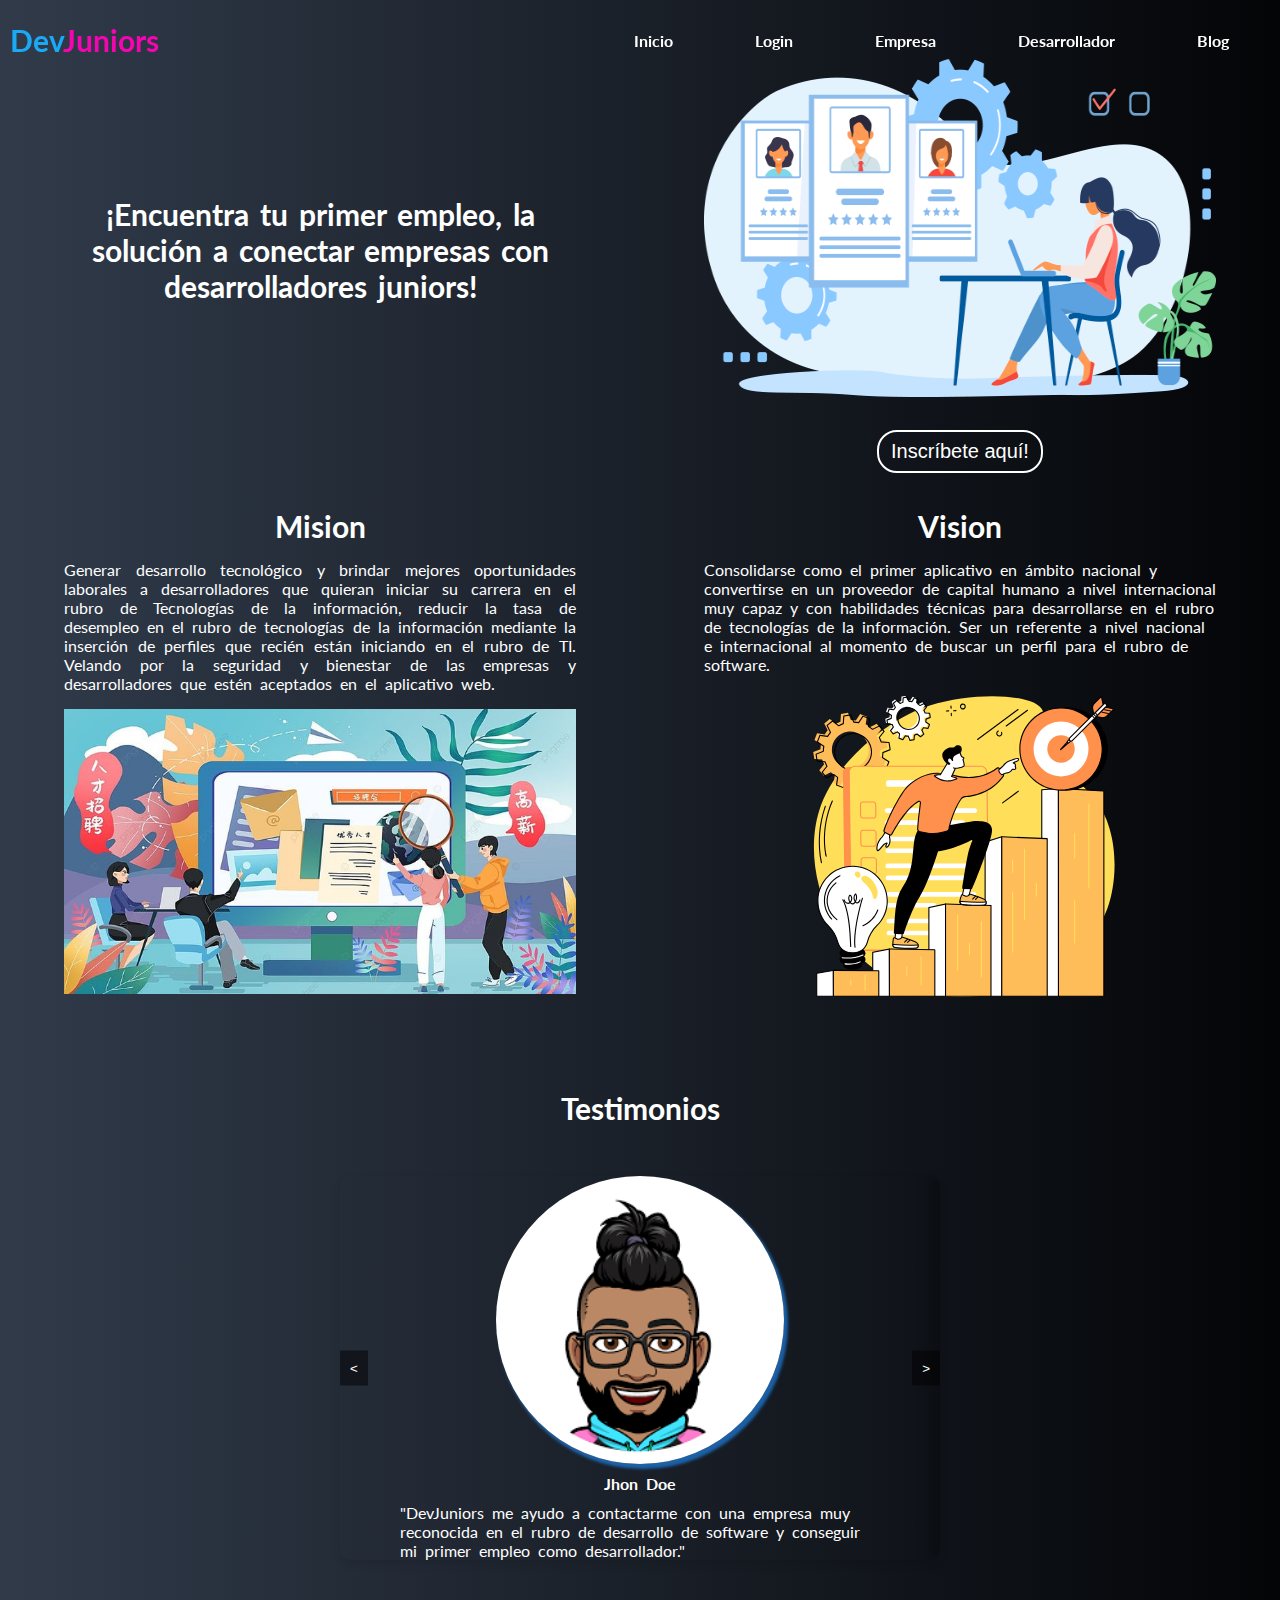
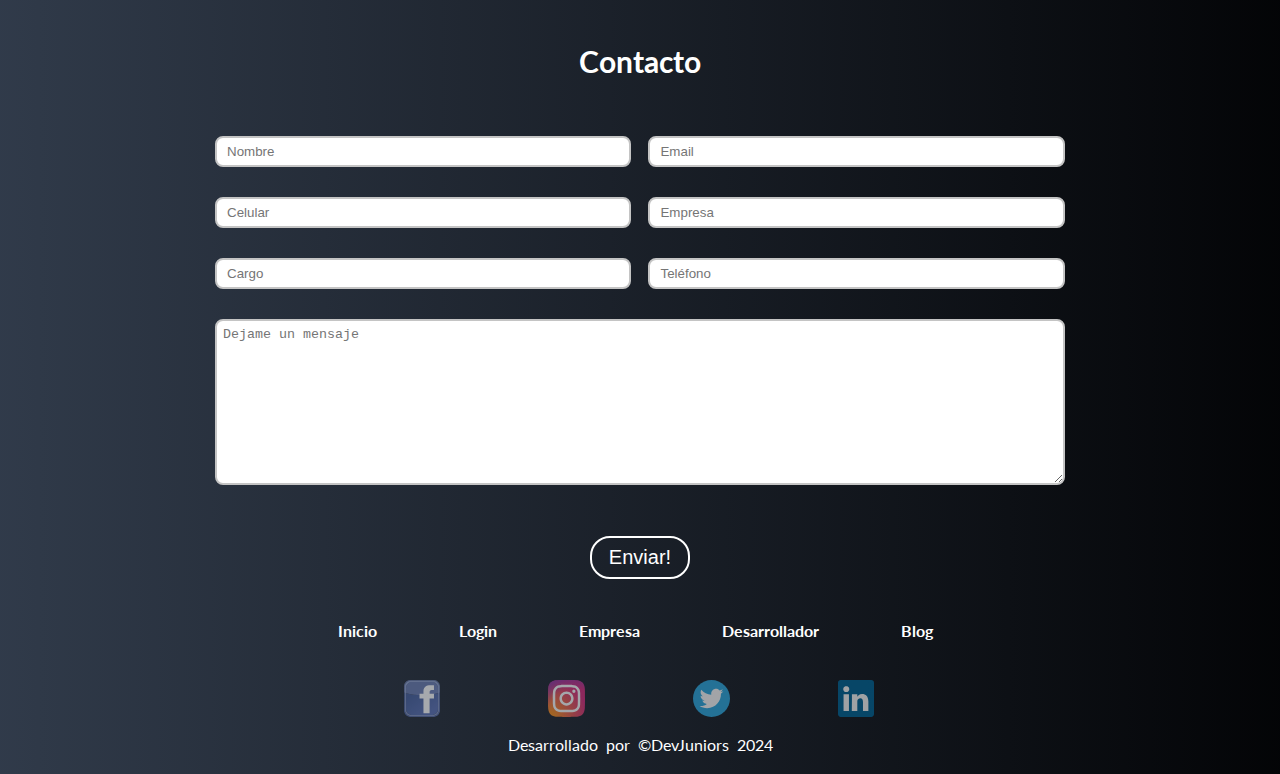
<file: index.html>
<!DOCTYPE html>
<html lang="es">
    <head>
        <meta charset="UTF-8">
        <meta name="viewport" content="width=device-width, initial-scale=1.0">
        <title>DevJuniors, busqueda de empleo para Juniors</title>
        <link rel="stylesheet" href="./styles/style.css">
    </head>
    <body>
        <header class="header">
            <span class="logo">
                <a class="linker" href="./index.html"><span class="logo-1">Dev</span><span class="logo-2">Juniors</span></a>
            </span>
            <nav class="navigator">
                <ul class="navigator-list">
                    <li class="navigator-item"><a href="./index.html">Inicio</a></li>
                    <li class="navigator-item"><a href="./login.html">Login</a></li>
                    <li class="navigator-item"><a href="./empresa.html">Empresa</a></li>
                    <li class="navigator-item"><a href="./desarrollador.html">Desarrollador</a></li>
                    <li class="navigator-item"><a href="./blog.html">Blog</a></li>
                </ul>
            </nav>
        </header>
        <main>
            <section class="section-1">
                <div class="title">
                    <h1>¡Encuentra tu primer empleo, la solución a conectar empresas con desarrolladores juniors!</h1>
                </div>
                <div class="image-1">
                    <figure>
                        <img src="./image/busquedademepleo.png" alt="Imagen para conexion con empresas y desarrolladores">
                    </figure>
                    <div class="btn-container">
                        <a href="./registro.html" class="linker-register"><button class="btn-register">Inscríbete aquí!</button></a>
                    </div>
                </div>
            </section>
            <section class="business">
                <div class="mision">
                    <h2>Mision</h2>
                    <p>Generar desarrollo tecnológico y brindar mejores oportunidades laborales a 
                        desarrolladores que quieran iniciar su carrera en el rubro de Tecnologías de la 
                        información, reducir la tasa de desempleo en el rubro de tecnologías de la información 
                        mediante la inserción de perfiles que recién están iniciando en el rubro de TI. Velando 
                        por la seguridad y bienestar de las empresas y desarrolladores que estén aceptados en 
                        el aplicativo web.</p>
                    <figure>
                        <img src="./image/mision.jpg" alt="imagen alternativa de la mision de una empresa">
                    </figure>
                </div>
                <div class="vision">
                    <h2>Vision</h2>
                    <p>Consolidarse como el primer aplicativo en ámbito nacional y convertirse en un 
                        proveedor de capital humano a nivel internacional muy capaz y con habilidades 
                        técnicas para desarrollarse en el rubro de tecnologías de la información. Ser un 
                        referente a nivel nacional e internacional al momento de buscar un perfil para el rubro 
                        de software.</p>
                    <figure>
                        <img src="./image/mision-vision-y-valores.svg" alt="imagen alternativa de la vision de una empresa">
                    </figure>
                </div>
            </section>
            <section class="testimony">
                <div class="testimony-title">
                    <h2>Testimonios</h2>
                </div>
                <div class="card-container">
                    <div class="carousel">
                        <div class="carousel-inner">
                            <div class="carousel-item">
                                <div class="card">
                                    <div class="card-box">
                                        <figure>
                                            <img src="./image/desarrollador.png" alt="Imagen desarrollador 1">
                                        </figure>
                                    </div>
                                    <div class="card-name">Jhon Doe</div>
                                    <p>"DevJuniors me ayudo a contactarme con una empresa muy reconocida en el rubro de desarrollo de software y conseguir mi primer empleo como desarrollador."</p>
                                </div>
                            </div>
                            <div class="carousel-item">
                                <div class="card">
                                    <div class="card-box">
                                        <figure>
                                            <img src="./image/desarrollador2.png" alt="Imagen desarrollador 2">
                                        </figure>
                                    </div>
                                    <div class="card-name">Fran Spriggan</div>
                                    <p>"DevJuniors me ayudo a encontrar más empresas del rubro de IT y conseguir empleo en una reconocida empresa del rubro de desarrollo de software y trabajar con un excelente equipo."</p>
                                </div>
                            </div>
                            <div class="carousel-item">
                                <div class="card">
                                    <div class="card-box">
                                        <figure>
                                            <img src="./image/desarrollador3.jpeg" alt="Imagen desarrollador 3">
                                        </figure>
                                    </div>
                                    <div class="card-name">Carl Riegerd</div>
                                    <p>"Ya contaba con experiencia en el rubro de software y gracias a DevJuniors pude empezar a trabajar de manera remota con reconocidas empresas en latinoamerica."</p>
                                </div>
                            </div>
                        </div>
                        <div class="carousel-nav">
                            <button id="prev">&lt;</button>
                            <button id="next">&gt;</button>
                        </div>
                    </div>
                </div>
            </section>
            <section class="contact" id="contact">
                <div class="contact__title--container">
                    <h5 class="contact__title">Contacto</h5>
                </div>
                <form class="contact__form" action="/">
                    <div class="contact__inputs--1">
                        <label for="fname" class="contact__label--1">
                            <input type="text" id="fname" name="fname"  class="name" placeholder="Nombre" autocomplete="name" required>
                        </label>
                        <label for="femail" class="contact__label--4">
                            <input type="email" id="femail" name="femail" class="email" placeholder="Email" autocomplete="on" required>
                        </label>
                    </div>
                    <div class="contact__inputs--2">
                        <label for="ftelefono" class="contact__label--2">
                            <input type="tel" id="ftelefono" name="ftelefono" class="telephone" placeholder="Celular" autocomplete="on" required>
                        </label>
                        <label for="fbusiness" class="contact__label--3">
                            <input type="text" id="fbusiness" name="fbusiness"  class="businessx" placeholder="Empresa" autocomplete="on" required>
                        </label>
                    </div>
                    <div class="contact__inputs--3">
                        <label for="fcargo" class="contact__label--5">
                            <input type="text" id="fcargo" name="fcargo" class="cargo" placeholder="Cargo" autocomplete="on" required>
                        </label>
                        <label for="ftelefonoc" class="contact__label--6">
                            <input type="tel" id="ftelefono" name="ftelefonoc" class="telephone" placeholder="Teléfono" autocomplete="on" required>
                        </label>
                    </div>
                    <label for="area" class="contact__textarea--label"></label>
                    <textarea class="text-area" name="area" id="area" cols="30" rows="10" placeholder="Dejame un mensaje" required></textarea>
                    <div class="contact__btn--container">
                        <button class="contact__btn--submit" type="submit">Enviar!</button>
                    </div>
                </form>
            </section>
        </main>
        <footer>
            <header>
                <nav class="navigator">
                    <ul class="navigator-list">
                        <li class="navigator-item"><a href="./index.html">Inicio</a></li>
                        <li class="navigator-item"><a href="./login.html">Login</a></li>
                        <li class="navigator-item"><a href="./empresa.html">Empresa</a></li>
                        <li class="navigator-item"><a href="./desarrollador.html">Desarrollador</a></li>
                        <li class="navigator-item"><a href="./blog.html">Blog</a></li>
                    </ul>
                </nav>
            </header>
            <div class="social">
                <div class="social-container">
                    <figure class="social-item">
                        <a href="https://web.facebook.com/jorge.garcia.7311352/" class="linker-image" target="_blank">
                        <img src="./image/cdnlogo.com_facebook.svg" alt="Logo de facebook">
                        </a>    
                    </figure>
                    <figure class="social-item">
                        <a href="https://www.instagram.com/jlgah2707/" class="linker-image" target="_blank">
                            <img src="./image/cdnlogo.com_instagram.svg" alt="Logo de Instagram">
                        </a>
                    </figure>
                    <figure class="social-item">
                        <a href="https://x.com/jlgahc2707" class="linker-image" target="_blank">
                            <img src="./image/cdnlogo.com_twitter-icon.svg" alt="Logo de Twitter">
                        </a>
                    </figure>
                    <figure class="social-item">
                        <a href="https://www.linkedin.com/in/jorge-garcia-fssd/" class="linker-image" target="_blank">
                            <img src="./image/cdnlogo.com_linkedin-icon.svg" alt="Logo de Linkedin">
                        </a>
                    </figure>
                </div>
            </div>
            <div class="end">
                <span>Desarrollado por &copy;DevJuniors  2024</span>
            </div>
        </footer>
        <script src="./interactive/interactive.js"></script>
    </body>
</html>
</file>
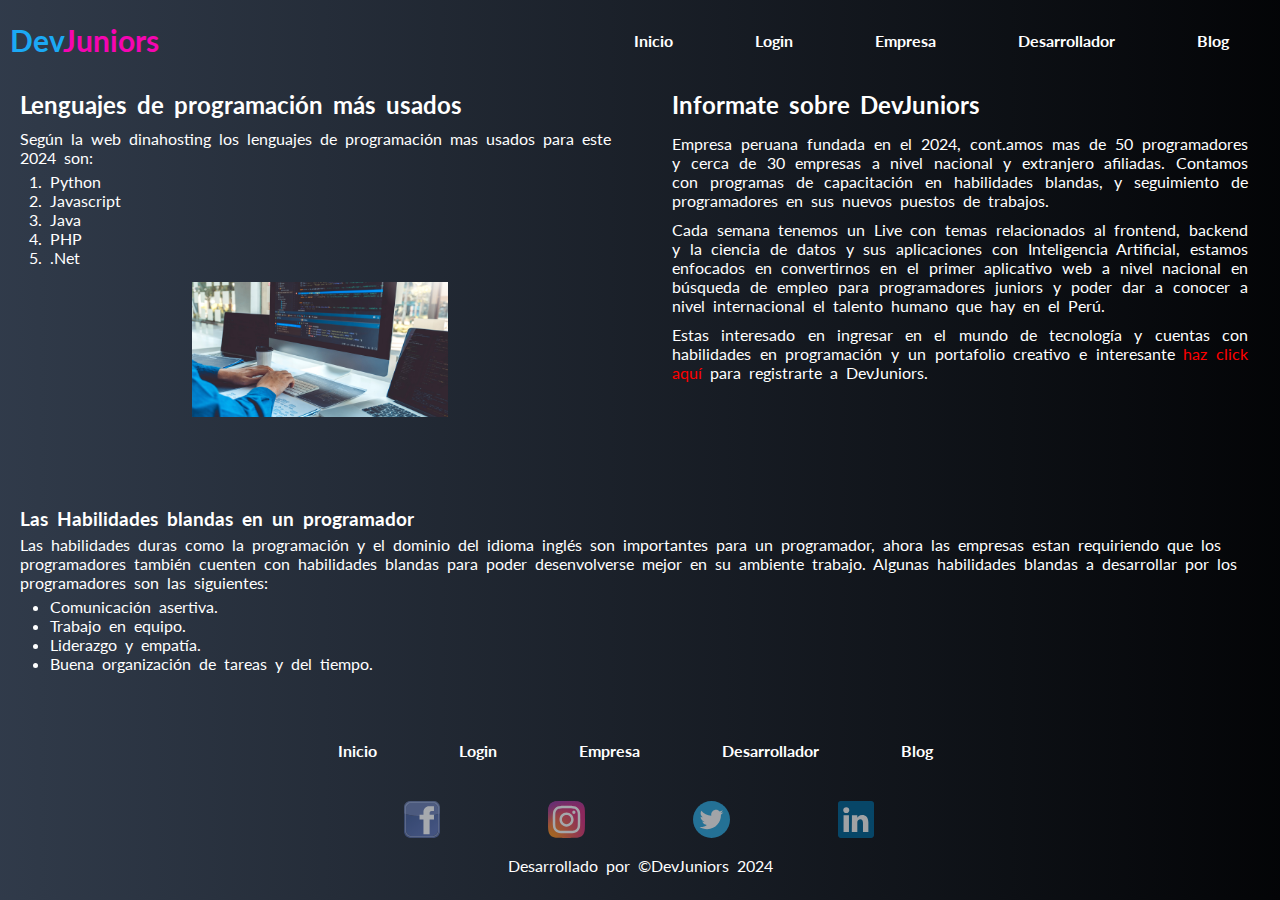
<file: blog.html>
<!DOCTYPE html>
<html lang="en">
    <head>
        <meta charset="UTF-8">
        <meta name="viewport" content="width=device-width, initial-scale=1.0">
        <title>DevJuniors Blog</title>
        <link rel="stylesheet" href="./styles/style.css">
    </head>
    <body>
        <header>
            <span class="logo">
                <a class="linker" href="./index.html"><span class="logo-1">Dev</span><span class="logo-2">Juniors</span></a>
            </span>
            <nav class="navigator">
                <ul class="navigator-list">
                    <li class="navigator-item"><a href="./index.html">Inicio</a></li>
                    <li class="navigator-item"><a href="./login.html">Login</a></li>
                    <li class="navigator-item"><a href="./empresa.html">Empresa</a></li>
                    <li class="navigator-item"><a href="./desarrollador.html">Desarrollador</a></li>
                    <li class="navigator-item"><a href="./blog.html">Blog</a></li>
                </ul>
            </nav>
        </header>
        <main class="main_blog">
            <div class="main_blog--first">
                <div class="blog_first--right">
                    <h2>Lenguajes de programación más usados</h2>
                    <p>Según la web dinahosting los lenguajes de programación mas usados para este 2024 son:</p>
                    <ol>
                        <li>Python</li>
                        <li>Javascript</li>
                        <li>Java</li>
                        <li>PHP</li>
                        <li>.Net</li>
                    </ol>
                    <figure>
                        <img src="./image/blog-image.jpg" alt="imagen referencial de programación">
                    </figure>
                </div>
                <div class="blog_first--left">
                    <div class="left-wrapper">
                        <h2>Informate sobre DevJuniors</h2>
                        <p>Empresa peruana fundada en el 2024, cont.amos mas de 50 programadores y cerca de 30 empresas a nivel nacional y extranjero afiliadas. Contamos con programas de capacitación en habilidades blandas, y seguimiento de programadores en sus nuevos puestos de trabajos.</p>
                        <p>Cada semana tenemos un Live con temas relacionados al frontend, backend y la ciencia de datos y sus aplicaciones con Inteligencia Artificial, estamos enfocados en convertirnos en el primer aplicativo web a nivel nacional en búsqueda de empleo para programadores juniors y poder dar a conocer a nivel internacional el talento humano que hay en el Perú.</p>
                        <p>Estas interesado en ingresar en el mundo de tecnología y cuentas con habilidades en programación y un portafolio creativo e interesante <a class="register_blog" href="./registro.html">haz click aquí</a> para registrarte a DevJuniors.</p>
                    </div>
                </div>
            </div>
            <div class="main_blog--second">
                <h3>Las Habilidades blandas en un programador</h3>
                <p>Las habilidades duras como la programación y el dominio del idioma inglés son importantes para un programador, ahora las empresas estan requiriendo que los programadores también cuenten con habilidades blandas para poder desenvolverse mejor en su ambiente trabajo. Algunas habilidades blandas a desarrollar por los programadores son las siguientes:</p>
                <ul>
                    <li>Comunicación asertiva.</li>
                    <li>Trabajo en equipo.</li>
                    <li>Liderazgo y empatía.</li>
                    <li>Buena organización de tareas y del tiempo.</li>
                </ul>
            </div>
        </main>
        <footer>
            <header>
                <nav class="navigator">
                    <ul class="navigator-list">
                        <li class="navigator-item"><a href="./index.html">Inicio</a></li>
                        <li class="navigator-item"><a href="./login.html">Login</a></li>
                        <li class="navigator-item"><a href="./empresa.html">Empresa</a></li>
                        <li class="navigator-item"><a href="./desarrollador.html">Desarrollador</a></li>
                        <li class="navigator-item"><a href="./blog.html">Blog</a></li>
                    </ul>
                </nav>
            </header>
            <div class="social">
                <div class="social-container">
                    <figure class="social-item">
                        <a href="https://web.facebook.com/jorge.garcia.7311352/" class="linker-image" target="_blank">
                        <img src="./image/cdnlogo.com_facebook.svg" alt="Logo de facebook">
                        </a>    
                    </figure>
                    <figure class="social-item">
                        <a href="https://www.instagram.com/jlgah2707/" class="linker-image" target="_blank">
                            <img src="./image/cdnlogo.com_instagram.svg" alt="Logo de Instagram">
                        </a>
                    </figure>
                    <figure class="social-item">
                        <a href="https://x.com/jlgahc2707" class="linker-image" target="_blank">
                            <img src="./image/cdnlogo.com_twitter-icon.svg" alt="Logo de Twitter">
                        </a>
                    </figure>
                    <figure class="social-item">
                        <a href="https://www.linkedin.com/in/jorge-garcia-fssd/" class="linker-image" target="_blank">
                            <img src="./image/cdnlogo.com_linkedin-icon.svg" alt="Logo de Linkedin">
                        </a>
                    </figure>
                </div>
            </div>
            <div class="end">
                <span>Desarrollado por &copy;DevJuniors  2024</span>
            </div>
        </footer>
    </body>
</html>
</file>
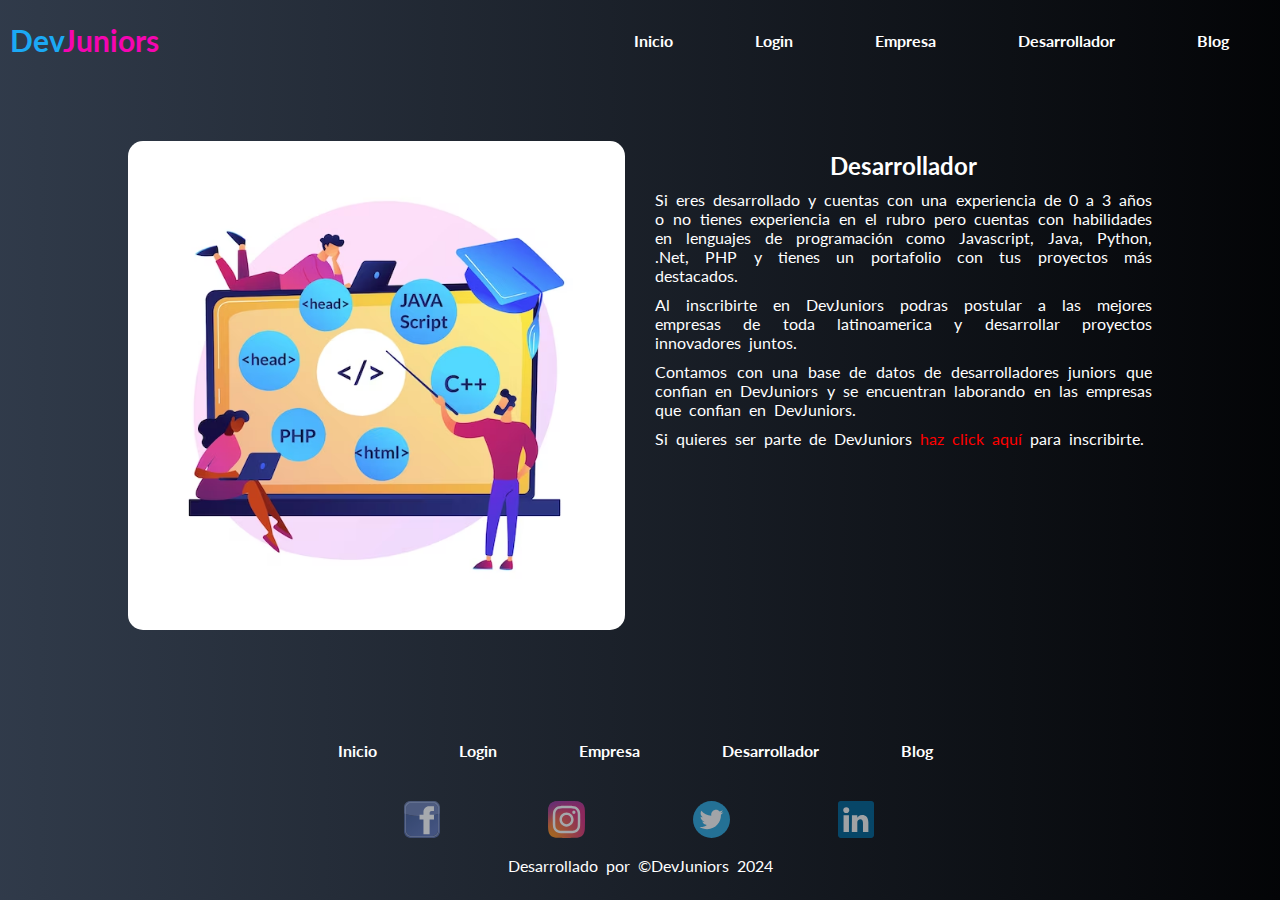
<file: desarrollador.html>
<!DOCTYPE html>
<html lang="en">
    <head>
        <meta charset="UTF-8">
        <meta name="viewport" content="width=device-width, initial-scale=1.0">
        <title>DevJuniors, desarrollador</title>
        <link rel="stylesheet" href="./styles/style.css">
    </head>
    <body>
        <header>
            <span class="logo">
                <a class="linker" href="./index.html"><span class="logo-1">Dev</span><span class="logo-2">Juniors</span></a>
            </span>
            <nav class="navigator">
                <ul class="navigator-list">
                    <li class="navigator-item"><a href="./index.html">Inicio</a></li>
                    <li class="navigator-item"><a href="./login.html">Login</a></li>
                    <li class="navigator-item"><a href="./empresa.html">Empresa</a></li>
                    <li class="navigator-item"><a href="./desarrollador.html">Desarrollador</a></li>
                    <li class="navigator-item"><a href="./blog.html">Blog</a></li>
                </ul>
            </nav>
        </header>
        <main class="main_developer">
            <div class="empresa_wrapper">
                <div class="empresa_left">
                    <figure class="empresa_left--container">
                        <img src="./image/lenguajes-programacion-2.avif" alt="imagen referencial de lenguajes de programación">
                    </figure>
                </div>
                <div class="empresa_right">
                    <h2>Desarrollador</h2>
                    <p>Si eres desarrollado y cuentas con una experiencia de 0 a 3 años o no tienes experiencia en el rubro pero cuentas con habilidades en lenguajes de programación como Javascript, Java, Python, .Net, PHP y tienes un portafolio con tus proyectos más destacados.</p>
                    <p>Al inscribirte en DevJuniors podras postular a las mejores empresas de toda latinoamerica y desarrollar proyectos innovadores juntos.</p>
                    <p>Contamos con una base de datos de desarrolladores juniors que confian en DevJuniors y se encuentran laborando en las empresas que confian en DevJuniors.</p>
                    <p>Si quieres ser parte de DevJuniors <a href="./registro.html">haz click aquí</a> para inscribirte.</p>
                </div>
            </div>
        </main>
        <footer>
            <header>
                <nav class="navigator">
                    <ul class="navigator-list">
                        <li class="navigator-item"><a href="./index.html">Inicio</a></li>
                        <li class="navigator-item"><a href="./login.html">Login</a></li>
                        <li class="navigator-item"><a href="./empresa.html">Empresa</a></li>
                        <li class="navigator-item"><a href="./desarrollador.html">Desarrollador</a></li>
                        <li class="navigator-item"><a href="./blog.html">Blog</a></li>
                    </ul>
                </nav>
            </header>
            <div class="social">
                <div class="social-container">
                    <figure class="social-item">
                        <a href="https://web.facebook.com/jorge.garcia.7311352/" class="linker-image" target="_blank">
                        <img src="./image/cdnlogo.com_facebook.svg" alt="Logo de facebook">
                        </a>    
                    </figure>
                    <figure class="social-item">
                        <a href="https://www.instagram.com/jlgah2707/" class="linker-image" target="_blank">
                            <img src="./image/cdnlogo.com_instagram.svg" alt="Logo de Instagram">
                        </a>
                    </figure>
                    <figure class="social-item">
                        <a href="https://x.com/jlgahc2707" class="linker-image" target="_blank">
                            <img src="./image/cdnlogo.com_twitter-icon.svg" alt="Logo de Twitter">
                        </a>
                    </figure>
                    <figure class="social-item">
                        <a href="https://www.linkedin.com/in/jorge-garcia-fssd/" class="linker-image" target="_blank">
                            <img src="./image/cdnlogo.com_linkedin-icon.svg" alt="Logo de Linkedin">
                        </a>
                    </figure>
                </div>
            </div>
            <div class="end">
                <span>Desarrollado por &copy;DevJuniors  2024</span>
            </div>
        </footer>
    </body>
</html>
</file>
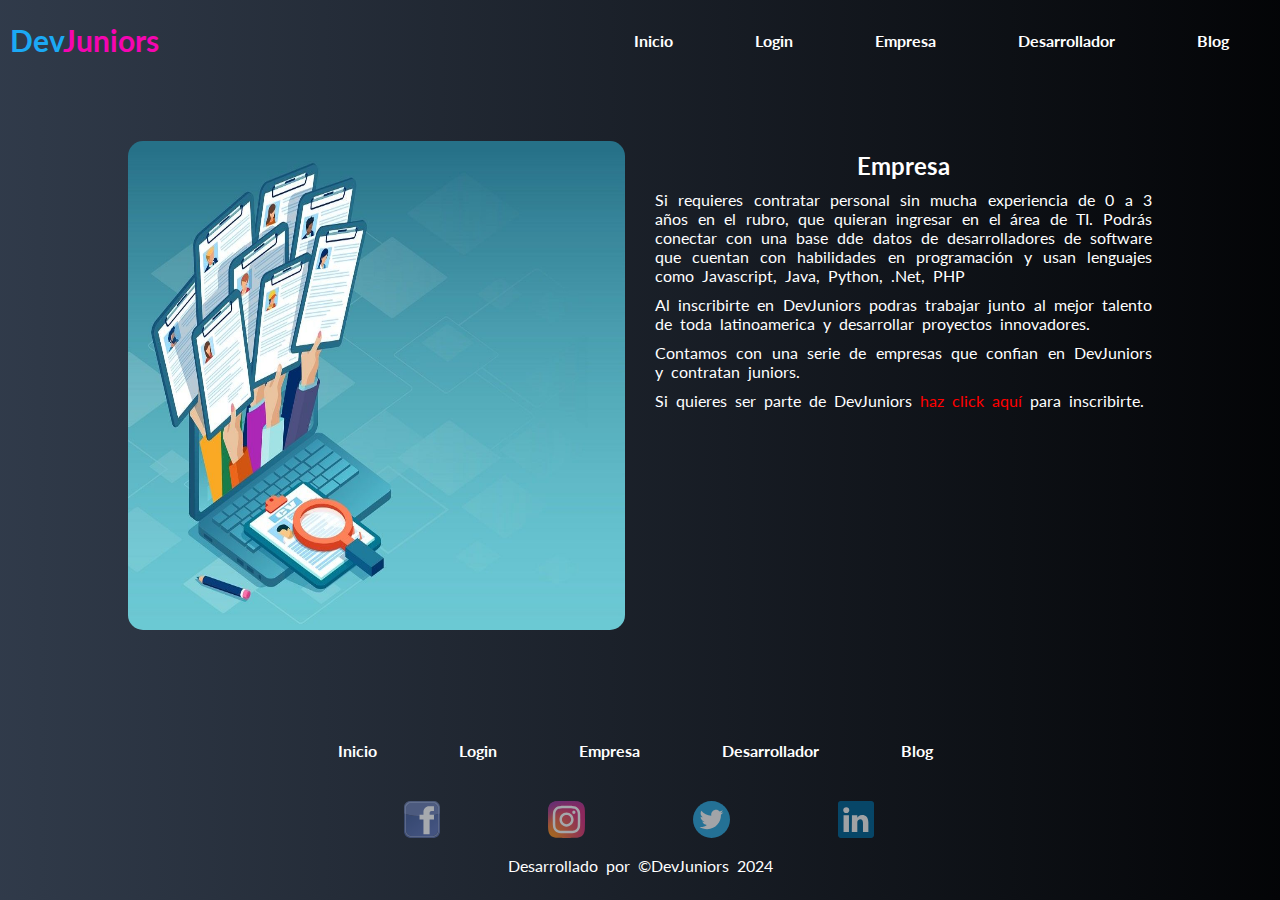
<file: empresa.html>
<!DOCTYPE html>
<html lang="en">
    <head>
        <meta charset="UTF-8">
        <meta name="viewport" content="width=device-width, initial-scale=1.0">
        <title>DevJuniors, empresa</title>
        <link rel="stylesheet" href="./styles/style.css">
    </head>
    <body>
        <header>
            <span class="logo">
                <a class="linker" href="./index.html"><span class="logo-1">Dev</span><span class="logo-2">Juniors</span></a>
            </span>
            <nav class="navigator">
                <ul class="navigator-list">
                    <li class="navigator-item"><a href="./index.html">Inicio</a></li>
                    <li class="navigator-item"><a href="./login.html">Login</a></li>
                    <li class="navigator-item"><a href="./empresa.html">Empresa</a></li>
                    <li class="navigator-item"><a href="./desarrollador.html">Desarrollador</a></li>
                    <li class="navigator-item"><a href="./blog.html">Blog</a></li>
                </ul>
            </nav>
        </header>
        <main class="main_empresa">
            <div class="empresa_wrapper">
                <div class="empresa_left">
                    <figure class="empresa_left--container">
                        <img src="./image/job-search-3.jpg" alt="imagen referencial de busqueda de empleo">
                    </figure>
                </div>
                <div class="empresa_right">
                    <h2>Empresa</h2>
                    <p>Si requieres contratar personal sin mucha experiencia de 0 a 3 años en el rubro, que quieran ingresar en el área de TI. Podrás conectar con una base dde datos de desarrolladores de software que cuentan con habilidades en programación y usan lenguajes como Javascript, Java, Python, .Net, PHP</p>
                    <p>Al inscribirte en DevJuniors podras trabajar junto al mejor talento de toda latinoamerica y desarrollar proyectos innovadores.</p>
                    <p>Contamos con una serie de empresas que confian en DevJuniors y contratan juniors.</p>
                    <p>Si quieres ser parte de DevJuniors <a href="./registro.html">haz click aquí</a> para inscribirte.</p>
                </div>
            </div>
        </main>
        <footer>
            <header>
                <nav class="navigator">
                    <ul class="navigator-list">
                        <li class="navigator-item"><a href="./index.html">Inicio</a></li>
                        <li class="navigator-item"><a href="./login.html">Login</a></li>
                        <li class="navigator-item"><a href="./empresa.html">Empresa</a></li>
                        <li class="navigator-item"><a href="./desarrollador.html">Desarrollador</a></li>
                        <li class="navigator-item"><a href="./blog.html">Blog</a></li>
                    </ul>
                </nav>
            </header>
            <div class="social">
                <div class="social-container">
                    <figure class="social-item">
                        <a href="https://web.facebook.com/jorge.garcia.7311352/" class="linker-image" target="_blank">
                        <img src="./image/cdnlogo.com_facebook.svg" alt="Logo de facebook">
                        </a>    
                    </figure>
                    <figure class="social-item">
                        <a href="https://www.instagram.com/jlgah2707/" class="linker-image" target="_blank">
                            <img src="./image/cdnlogo.com_instagram.svg" alt="Logo de Instagram">
                        </a>
                    </figure>
                    <figure class="social-item">
                        <a href="https://x.com/jlgahc2707" class="linker-image" target="_blank">
                            <img src="./image/cdnlogo.com_twitter-icon.svg" alt="Logo de Twitter">
                        </a>
                    </figure>
                    <figure class="social-item">
                        <a href="https://www.linkedin.com/in/jorge-garcia-fssd/" class="linker-image" target="_blank">
                            <img src="./image/cdnlogo.com_linkedin-icon.svg" alt="Logo de Linkedin">
                        </a>
                    </figure>
                </div>
            </div>
            <div class="end">
                <span>Desarrollado por &copy;DevJuniors  2024</span>
            </div>
        </footer>
    </body>
</html>
</file>
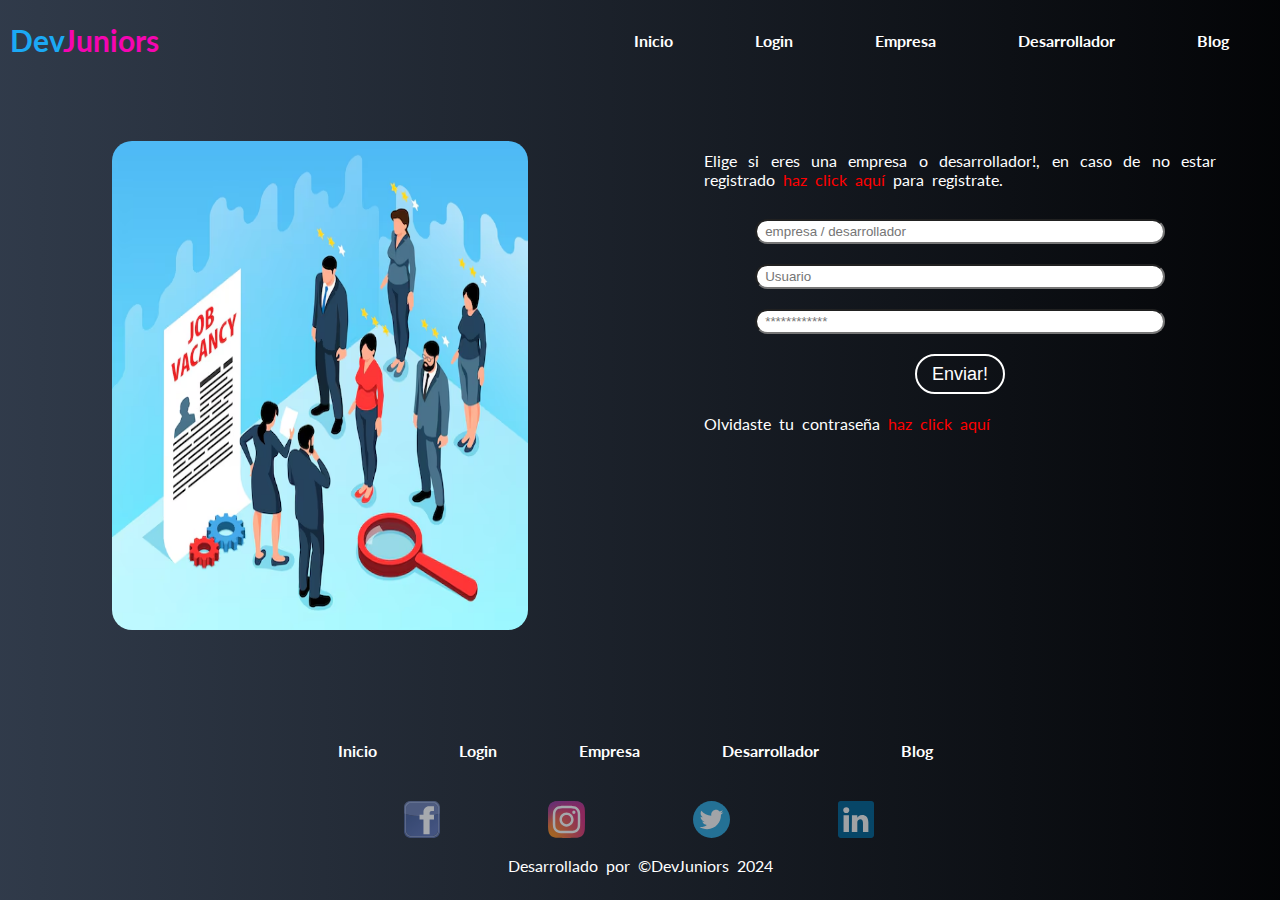
<file: login.html>
<!DOCTYPE html>
<html lang="es">
    <head>
        <meta charset="UTF-8">
        <meta name="viewport" content="width=device-width, initial-scale=1.0">
        <title>DevJuniors Login</title>
        <link rel="stylesheet" href="./styles/style.css">
    </head>
    <body class="body-login">
        <header>
            <span class="logo">
                <a class="linker" href="./index.html"><span class="logo-1">Dev</span><span class="logo-2">Juniors</span></a>
            </span>
            <nav class="navigator">
                <ul class="navigator-list">
                    <li class="navigator-item"><a href="./index.html">Inicio</a></li>
                    <li class="navigator-item"><a href="./login.html">Login</a></li>
                    <li class="navigator-item"><a href="./empresa.html">Empresa</a></li>
                    <li class="navigator-item"><a href="./desarrollador.html">Desarrollador</a></li>
                    <li class="navigator-item"><a href="./blog.html">Blog</a></li>
                </ul>
            </nav>
        </header>
        <main class="main-login">
            <figure class="login-img-container">
                <img src="./image/search-job.avif" alt="imagen referencial a la busqueda de trabajo">
            </figure>
            <div class="login__form--submit">
                <div class="login__form--wrapper">
                    <p class="initial-register">Elige si eres una empresa o desarrollador!, en caso de no estar registrado <a href="./registro.html">haz click aquí</a> para registrate.</p>
                    <form class="login__form" action="/">
                        <label for="festado" class="form__label--1">
                            <input list="estado" placeholder="empresa / desarrollador" id="festado" name="festado" class="estado-1" autocomplete="on" required>
                            <datalist id="estado">
                                <option value="Desarrollador"></option>
                                <option value="Empresa"></option>
                            </datalist>
                        </label>
                        <label for="fuser" class="form__label--2">
                            <input type="text" id="fuser" name="fuser"  class="user" placeholder="Usuario" autocomplete="username" required>
                        </label>
                        <label for="fpassword" class="form__label--3">
                            <input type="password" id="fpassword" name="fpassword"  class="password" placeholder="************" autocomplete="new-password" required>
                        </label>
                        <div class="login__btn--container">
                            <button class="login__btn--submit" type="submit">Enviar!</button>
                        </div>
                    </form>
                    <div class="end_login">
                        <p>Olvidaste tu contraseña <a href="/">haz click aquí</a></p>
                    </div>
                </div>
            </div>
        </main>
        <footer>
            <header>
                <nav class="navigator">
                    <ul class="navigator-list">
                        <li class="navigator-item"><a href="./index.html">Inicio</a></li>
                        <li class="navigator-item"><a href="./login.html">Login</a></li>
                        <li class="navigator-item"><a href="./empresa.html">Empresa</a></li>
                        <li class="navigator-item"><a href="./desarrollador.html">Desarrollador</a></li>
                        <li class="navigator-item"><a href="./blog.html">Blog</a></li>
                    </ul>
                </nav>
            </header>
            <div class="social">
                <div class="social-container">
                    <figure class="social-item">
                        <a href="https://web.facebook.com/jorge.garcia.7311352/" class="linker-image" target="_blank">
                        <img src="./image/cdnlogo.com_facebook.svg" alt="Logo de facebook">
                        </a>    
                    </figure>
                    <figure class="social-item">
                        <a href="https://www.instagram.com/jlgah2707/" class="linker-image" target="_blank">
                            <img src="./image/cdnlogo.com_instagram.svg" alt="Logo de Instagram">
                        </a>
                    </figure>
                    <figure class="social-item">
                        <a href="https://x.com/jlgahc2707" class="linker-image" target="_blank">
                            <img src="./image/cdnlogo.com_twitter-icon.svg" alt="Logo de Twitter">
                        </a>
                    </figure>
                    <figure class="social-item">
                        <a href="https://www.linkedin.com/in/jorge-garcia-fssd/" class="linker-image" target="_blank">
                            <img src="./image/cdnlogo.com_linkedin-icon.svg" alt="Logo de Linkedin">
                        </a>
                    </figure>
                </div>
            </div>
            <div class="end">
                <span>Desarrollado por &copy;DevJuniors  2024</span>
            </div>
        </footer>
    </body>
</html>
</file>
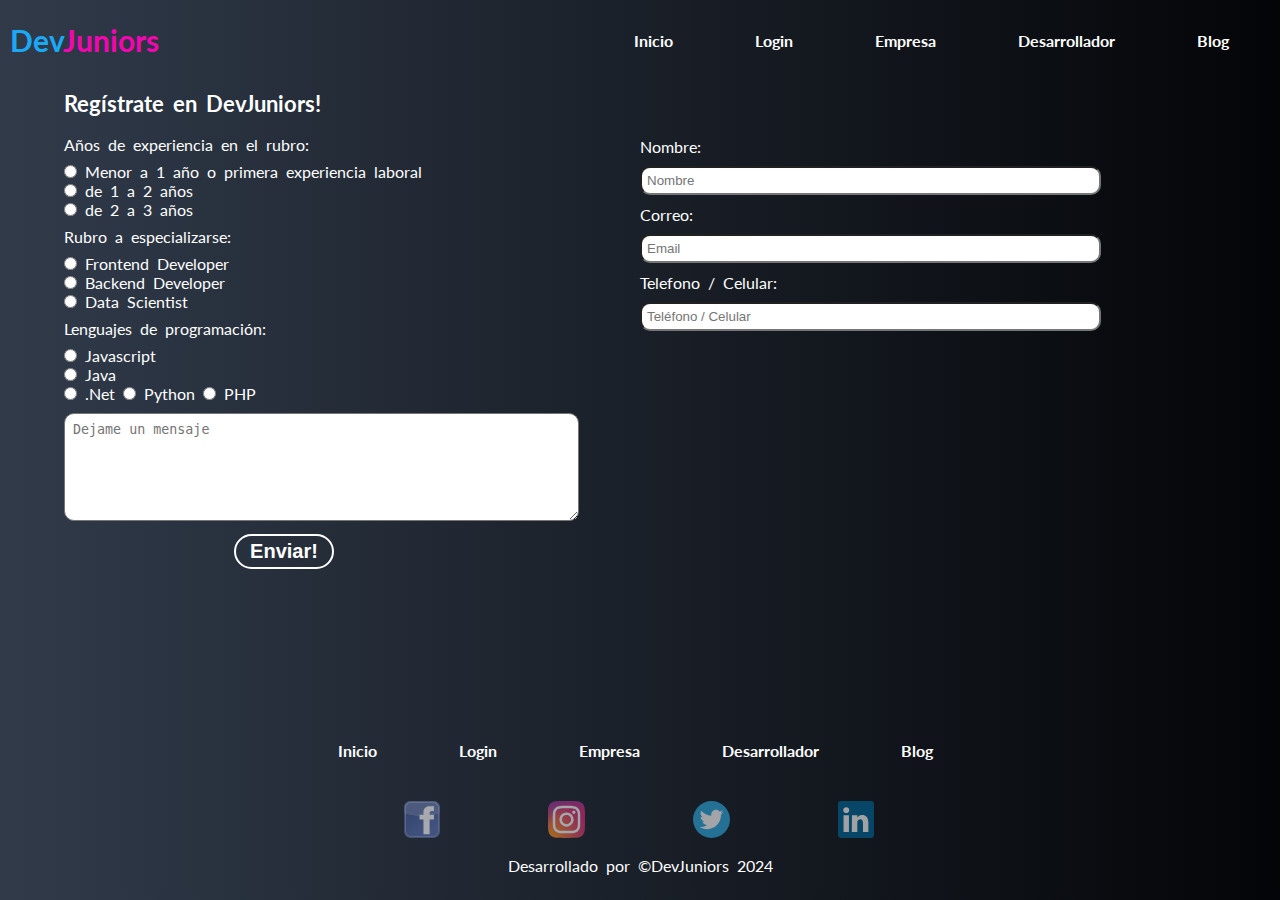
<file: registro.html>
<!DOCTYPE html>
<html lang="es">
    <head>
        <meta charset="UTF-8">
        <meta name="viewport" content="width=device-width, initial-scale=1.0">
        <title>DevJuniors, registro de información</title>
        <link rel="stylesheet" href="./styles/style.css">
    </head>
    <body>
        <header>
            <span class="logo">
                <a class="linker" href="./index.html"><span class="logo-1">Dev</span><span class="logo-2">Juniors</span></a>
            </span>
            <nav class="navigator">
                <ul class="navigator-list">
                    <li class="navigator-item"><a href="./index.html">Inicio</a></li>
                    <li class="navigator-item"><a href="./login.html">Login</a></li>
                    <li class="navigator-item"><a href="./empresa.html">Empresa</a></li>
                    <li class="navigator-item"><a href="./desarrollador.html">Desarrollador</a></li>
                    <li class="navigator-item"><a href="./blog.html">Blog</a></li>
                </ul>
            </nav>
        </header>
        <main class="main_register">
            <div class="main_register--wrapper">
                <h1>Regístrate en DevJuniors!</h1>
                <form class="form__register" action="/">
                    <div class="form__register--1">
                        <div class="form__register--rigth">
                            <div>
                                <p>Años de experiencia en el rubro:</p>
                                <input type="radio" id="first" name="year_exp" value="primero">
                                <label for="first">Menor a 1 año o primera experiencia laboral</label><br>
                                <input type="radio" id="second" name="year_exp" value="segundo">
                                <label for="second">de 1 a 2 años</label><br>
                                <input type="radio" id="third" name="year_exp" value="tercero">
                                <label for="third">de 2 a 3 años</label>
                            </div>
                            <div>
                                <p>Rubro a especializarse:</p>
                                <input type="radio" id="frontend_dev" name="especialization" value="frontend">
                                <label for="frontend_dev">Frontend Developer</label><br>
                                <input type="radio" id="backend_dev" name="especialization" value="backend">
                                <label for="backend_dev">Backend Developer</label><br>
                                <input type="radio" id="data_scientist" name="especialization" value="datasc">
                                <label for="data_scientist">Data Scientist</label>
                            </div>
                            <div class="language_r">
                                <p>Lenguajes de programación:</p>
                                <input type="radio" id="javascript" name="fav_language" value="Javascript">
                                <label for="javascript">Javascript</label><br>
                                <input type="radio" id="java" name="fav_language" value="Java">
                                <label for="java">Java</label><br>
                                <input type="radio" id="net" name="fav_language" value=".Net">
                                <label for="net">.Net</label>
                                <input type="radio" id="python" name="fav_language" value="Python">
                                <label for="python">Python</label>
                                <input type="radio" id="php" name="fav_language" value="PHP">
                                <label for="php">PHP</label>
                            </div>
                        </div>
                        <div class="form__register--left">
                            <label for="rname" class="register__label--1">
                                <p>Nombre:</p>
                                <input type="text" id="rname" name="rname"  class="r_name" placeholder="Nombre" autocomplete="name" required>
                            </label>
                            <label for="remail" class="register__label--2">
                                <p>Correo:</p>
                                <input type="email" id="remail" name="remail" class="r_email" placeholder="Email" autocomplete="on" required>
                            </label>
                            <label for="rtelefono" class="register__label--3">
                                <p>Telefono / Celular:</p>
                                <input type="tel" id="rtelefono" name="rtelefono" class="r_telephone" placeholder="Teléfono / Celular" autocomplete="on" required>
                            </label>
                        </div>
                    </div>
                    <div class="form__register--2">
                        <label for="r_area" class="register__textarea--label"></label>
                        <textarea class="text-area__register" name="r_area" id="r_area" cols="60" rows="6" placeholder="Dejame un mensaje" required></textarea>
                    </div>
                    <div class="btn_register--container">
                        <button class="btn_register">Enviar!</button>
                    </div>
                </form>
            </div>
        </main>
        <footer>
            <header>
                <nav class="navigator">
                    <ul class="navigator-list">
                        <li class="navigator-item"><a href="./index.html">Inicio</a></li>
                        <li class="navigator-item"><a href="./login.html">Login</a></li>
                        <li class="navigator-item"><a href="./empresa.html">Empresa</a></li>
                        <li class="navigator-item"><a href="./desarrollador.html">Desarrollador</a></li>
                        <li class="navigator-item"><a href="./blog.html">Blog</a></li>
                    </ul>
                </nav>
            </header>
            <div class="social">
                <div class="social-container">
                    <figure class="social-item">
                        <a href="https://web.facebook.com/jorge.garcia.7311352/" class="linker-image" target="_blank">
                        <img src="./image/cdnlogo.com_facebook.svg" alt="Logo de facebook">
                        </a>    
                    </figure>
                    <figure class="social-item">
                        <a href="https://www.instagram.com/jlgah2707/" class="linker-image" target="_blank">
                            <img src="./image/cdnlogo.com_instagram.svg" alt="Logo de Instagram">
                        </a>
                    </figure>
                    <figure class="social-item">
                        <a href="https://x.com/jlgahc2707" class="linker-image" target="_blank">
                            <img src="./image/cdnlogo.com_twitter-icon.svg" alt="Logo de Twitter">
                        </a>
                    </figure>
                    <figure class="social-item">
                        <a href="https://www.linkedin.com/in/jorge-garcia-fssd/" class="linker-image" target="_blank">
                            <img src="./image/cdnlogo.com_linkedin-icon.svg" alt="Logo de Linkedin">
                        </a>
                    </figure>
                </div>
            </div>
            <div class="end">
                <span>Desarrollado por &copy;DevJuniors  2024</span>
            </div>
        </footer>
    </body>
</html>
</file>
<file: styles/style.css>
@import url('https://fonts.googleapis.com/css2?family=Lato:ital,wght@0,300;0,700;1,100&display=swap');

*{
    margin: 0;
    padding: 0;
    box-sizing: border-box;
}

body{
    width: 100%;
    font-family: 'Lato', sans-serif;
    color: #fff;
    word-spacing: 0.25em;
    background: linear-gradient(90deg, hsl(216, 21%, 24%) 0%, hsl(220, 33%, 2%) 100%);
}

/*****Encabezado*******/

header{
    width: 100%;
    height: 80px;
    display: flex;
    justify-content: space-between;
}

.logo{
    display: flex;
    align-items: center;
    padding: 5px 10px;
}

.linker{
    text-decoration: none;
    cursor: pointer;
    transition: 0.5s ease-in-out;
}

.logo-1{
    font-size: 30px;
    color: #1BA9F5;
    font-weight: bolder;
}

.logo-2{
    font-size: 30px;
    color: #F505B1;
    font-weight: bolder;
}
.linker:hover {
   filter: hue-rotate(45deg) grayscale(20%);
   -webkit-transform: rotate(360deg);transform: rotate(360deg);
}
.navigator{
    width: 60%;
    height: 80px;
    display: flex;
    justify-content: flex-end;
}
.navigator-list{
    list-style: none;
    display: flex;
    align-items: center;
    margin-right: 10px;
}
.navigator-item{
    padding: 10px 15px;
    border: solid;
    border-color: transparent;
    margin: 0 5px;
    border-radius: 20px;
    font-weight: bold;
    cursor: pointer;
}

.navigator-item a{
    padding: 10px 15px;
    text-decoration: none;
    color: #FFF;
    border: solid;
    border-color: transparent;
    border-radius: 20px;
    cursor: pointer;
}

.navigator-item a:hover{
    color: #00FF00;
    border-color: #00FF00;
}
.section-1{
    width: 100%;
    height: 500px;
    display: flex;
}
.title{
    width: 50%;
    height: 100%;
    display: flex;
    justify-content: center;
    align-items: center;
}
.title h1{
    width: 80%;
    font-size: 30px;
    text-align: center;
}
.image-1{
    width: 50%;
    height: 100%;
    display: flex;
    flex-direction: column;
    justify-content: center;
    align-items: center;
}

.image-1 figure{
    width:  80%;
    height: 402px;
}

.image-1 figure img{
    width: 100%;
    height: 100%;
}

.btn-container{
    display: flex;
    width: 100%;
    align-items: center;
    justify-content: center;
    align-items: center;
}

.btn-register{
    padding: 8px 12px;
    border: 2px solid #fff;
    color: #fff;
    background-color: transparent;
    font-size: 20px;
    border-radius: 20px;
}

.linker-register{
    text-decoration: none;
}

.btn-register:hover{
    color: #00ff00;
    border-color: #00FF00;
}

.business{
    width: 100%;
    height: 550px;
    display: flex;
    justify-content: center;
    align-items: center;
}

.mision{
    width: 50%;
    height: 100%;
    display: flex;
    flex-direction: column;
    align-items: center;
}

.mision p{
    width: 80%;
    padding: 8px 0;
    text-align: justify;
}

.mision h2{
    width: 80%;
    padding: 8px 0;
    font-size: 30px;
    font-weight: bolder;
    text-align: center;
}

.mision figure{
    width: 100%;
    height: 300px;
    display: flex;
    justify-content: center;
    align-items: center;
}

.mision figure img{
    width: 80%;
    height: 95%;
}

.vision{
    width: 50%;
    height: 100%;
    display: flex;
    flex-direction: column;
    align-items: center;
}

.vision p{
    width: 80%;
    padding: 8px 0;
}

.vision h2{
    width: 80%;
    padding: 8px 0;
    font-size: 30px;
    font-weight: bolder;
    text-align: center;
}

.vision figure{
    width: 100%;
    height: 350px;
    display: flex;
    justify-content: center;
    align-items: center;
}

.vision figure img{
    width: 80%;
    height: 95%;
}

/*******Estilos testimonios********/
.testimony{
    width: 100%;
    height: 500px;
    display: flex;
    flex-direction: column;
    justify-content: center;
    align-items: center;
}

.card-container{
    width: 90%;
    height: 80%;
    display: flex;
    justify-content: space-around;
}

.testimony-title{
    width: 100%;
    margin: 50px 0;
    text-align: center;
}

.testimony-title h2{
    font-size: 30px;
    font-weight: bolder;
    text-align: center;
}

.card{
    width: 80%;
    display: flex;
    flex-direction: column;
    justify-content: center;
    align-items: center;
}

.card .card-box{
    width: 100%;
    display: flex;
    justify-content: center;
    align-items: center;
}

.card .card-box figure{
    width: 60%;
}

.card .card-box figure img{
    width: 100%;
    height: auto;
    border-radius: 50%;
    box-shadow: 3px 4px 3px 1px rgba(30, 144, 255,0.6);
}

.card .card-name{
    font-weight: bolder;
    margin: 10px 0;
}

/*******Footer*******/

footer{
    width: 100%;
    height: auto;
    margin: 20px 0;
}

footer header{
    display: flex;
    justify-content: center;
}

footer header .navigator{
    display: flex;
    justify-content: center;
}

.social{
    width: 100%;
    height: 60px;
    display: flex;
    justify-content: center;
}

.social-container{
    width: 50%;
    display: flex;
    justify-content: space-evenly;
}

.social-item{
    width: 10%;
    margin: 8px 10px;
    display: flex;
    justify-content: center;
    align-items: center;
}

.social-item .linker-image{
    width: 60%;
}

.social-item img{
    width: 95%;
    height: 95%;
    opacity: 0.6;
}

.social-item img:hover{
    opacity: 1;
}

.end{
    width: 100%;
    display: flex;
    justify-content: center;
    margin: 5px 0;
}

/* section contact */

.contact{
    width: 83%;
    height: 580px;
    margin: 30px auto;
    display: flex;
    flex-direction: column;
    align-items: center;
    justify-content: center;
}
.contact .contact__title--container{
    width: 100%;
    height: auto;
    margin-bottom: 15px;
}
.contact .contact__title{
    text-align: center;
    font-style: normal;
    font-weight: bolder;
    font-size: 30px;
    line-height: 1.3;
    color: #fff;
    font-weight: bolder;
    margin-top: 80px;
    margin-bottom: 40px;
}

.contact .contact__form{
    width: 80%;
    height: 85%;
}
.contact .contact__inputs--1,.contact .contact__inputs--2, .contact .contact__inputs--3 {
    width: 100%;
    display: flex;
    flex-wrap: wrap;
    justify-content: space-between;
    margin-bottom: 30px;
}
.contact .contact__label--1,.contact .contact__label--2,.contact .contact__label--3,.contact .contact__label--4, .contact .contact__label--5, .contact .contact__label--6{
    width: 49%;
    height: 14%;
}
.contact .name,.contact .telephone,.contact .businessx,.contact .email, .contact .cargo{
    display: block;
    width: 100%;
    border: 2px solid #C4C4C4;
    padding: 6px 10px;
    border-radius: 8px;
    outline: none;
}
.contact .name:hover,.contact .telephone:hover,.contact .businessx:hover,.contact .email:hover, .contact .cargo:hover{
    border: 2px solid #00FF00;
    border-radius: 8px;
}

.contact .text-area{
    padding: 6px;
    width: 100%;
    border: 2px #C4C4C4 solid;
    border-radius: 8px;
    margin-bottom: 3rem;
    outline: none;
}
.contact .text-area:hover{
    border: 2px #00FF00 solid;
    border-radius: 8px;
}
.contact .contact__btn--container{
    width: 100%;
    display: flex;
    justify-content: center;
}
.contact .contact__btn--submit{
    padding-top: 8px;
    padding-bottom: 8px;
    border: 2px solid #FFF;
    background-color: transparent;
    font-size: 20px;
    width: 100px;
    color: #FFF;
    border-radius: 20px;
    cursor: pointer;
}

.contact .contact__btn--submit:hover{
    transform: scale(1.1);
    border-color: #00FF00;
    color: #00FF00;
}

/*************Estilos Login*************/

.body-login{
    width: 100%;
    height: 100vh;
    display: flex;
    flex-direction: column;
    justify-content: space-between;
}

.main-login{
    width: 100%;
    height: calc(100vh - 289.2px);
    display: flex;
}

.login-img-container{
    width: 50%;
    height: 100%;
    display: flex;
    justify-content: center;
    align-items: center;
}

.login-img-container img{
    width: 65%;
    height: 80%;
    border-radius: 20px;
}

.login__form--submit{
    width: 50%;
    height: 100%;
    display: flex;
    justify-content: center;
    align-items: center;
}

.login__form--wrapper{
    width: 80%;
    height: 80%;
}

.initial-register{
    margin: 10px 0 20px 0;
    text-align: justify;
}

.initial-register a{
    text-decoration: none;
    color: #FF0000;
    cursor: pointer;
}

.initial-register a:hover{
    color: #0000FF;
}

.login__form{
    width: 100%;
    display: flex;
    flex-direction: column;
}

.form__label--1, .form__label--2, .form__label--3{
    width: 100%;
    display: flex;
    justify-content: center;
    align-items: center;
}

.estado-1, .user, .password{
    width: 80%;
    height: 25px;
    padding: 5px 8px;
    border-radius: 20px;
    margin: 10px 0;
}

.login__btn--container{
    width: 100%;
    display: flex;
    justify-content: center;
    margin: 10px 0 20px 0;
}

.login__btn--submit{
    width: 90px;
    height: 40px;
    font-size: 18px;
    color: #fff;
    background-color: transparent;
    border: 2px solid #fff;
    border-radius: 20px;
}

.login__btn--submit:hover{
    color: #00FF00;
    border-color: #00FF00;
}

.end_login{
    width: 100%;
}

.end_login p a{
    text-decoration: none;
    color: #FF0000;
}

.end_login p a:hover{
    color: #0000FF;
}

/*****************Estilos registro*****************/

.main_register{
    width: 100%;
    height: calc(100vh - 289.2px);
    display: flex;
    justify-content: center;
}

.main_register--wrapper{
    width: 90%;
    padding: 10px 0;
}

.main_register--wrapper h1{
    font-size: 22px;
    font-weight: bolder;
}

.form__register{
    width: 100%;
}

.form__register--1{
    width: 100%;
    display: flex;
}

.form__register--rigth{
    width: 50%;
    margin: 10px 0;
}

.form__register--rigth div p{
    margin: 8px 0;
}

.form__register--left{
    width: 50%;
    margin: 10px 0;
}

.r_name, .r_email, .r_telephone{
    width: 80%;
    padding: 5px;
    outline: none;
    border-radius: 10px;
}

.r_name:hover, .r_email:hover, .r_telephone:hover{
    border: 2px solid #00FF00;
}

.text-area__register{
    padding: 8px;
    border-radius: 10px;
    outline: none;
}

.text-area__register:hover{
    border: 2px solid #00FF00;
}

.register__label--1 p, .register__label--2 p, .register__label--3 p{
    margin: 10px 0;
}

.btn_register--container{
    width: 100%;
    margin: 10px 0;
    display: flex;
    align-items: center;
    justify-content: start;
}

.btn_register{
    width: 100px;
    height: 35px;
    font-size: 20px;
    font-weight: bolder;
    background-color: transparent;
    color: #FFF;
    border: 2px solid #FFF;
    border-radius: 20px;
    margin-left: 170px;
}

.btn_register:hover{
    color: #00FF00;
    border-color: #00FF00;
}

/*****************Estilos empresa*****************/

.main_empresa{
    width: 100%;
    height: calc(100vh - 289.2px);
    display: flex;
    justify-content: center;
    align-items: center;
}

.empresa_wrapper{
    width: 80%;
    height: 80%;
    display: flex;
}

.empresa_left{
    width: 50%;
    height: 100%;
}

.empresa_left--container{
    width: 100%;
    height: 100%;
}

.empresa_left--container img{
    width: 100%;
    height: 100%;
    border-radius: 15px;
}

.empresa_right{
    width: 50%;
    height: 100%;
    margin-left: 30px;
}

.empresa_right h2{
    font-weight: bolder;
    text-align: center;
    margin: 10px 0;
}

.empresa_right p{
    text-align: justify;
    margin: 10px 0;
}

.empresa_right p a{
    text-decoration: none;
    color: #FF0000;
}

.empresa_right p a:hover{
    color: #0000FF;
}


/*****************Estilos desarrollador*****************/

.main_developer{
    width: 100%;
    height: calc(100vh - 289.2px);
    display: flex;
    justify-content: center;
    align-items: center;
}

/*****************Estilos blog*****************/

.main_blog{
    width: 100%;
    height: calc(100vh - 289.2px);
    display: flex;
    flex-direction: column;
    justify-content: center;
    align-items: center;
}

.main_blog--first{
    width: 100%;
    height: 70%;
    display: flex;
}

.blog_first--right{
    width: 50%;
}

.blog_first--right h2{
    margin: 10px 0 10px 20px;
}

.blog_first--right p{
    margin: 5px 0 5px 20px;
}

.blog_first--right ol{
    padding-left: 50px;
}

.blog_first--right figure{
    width: 100%;
    height: 35%;
    display: flex;
    justify-content: center;
    align-items: center;
    margin-top: 8px;
}

.blog_first--right figure img{
    width: 40%;
    height: 90%;
}

.blog_first--left{
    width: 50%;
    display: flex;
    justify-content: center;
    align-items: flex-start;
}

.left-wrapper{
    width: 90%;
}

.blog_first--left h2{
    padding: 10px 0;
}

.blog_first--left p{
    padding: 5px 0;
    text-align: justify;
}

.blog_first--left p .register_blog{
    text-decoration: none;
    color: #FF0000;
}

.blog_first--left p .register_blog:hover{
    color: #0000FF;
}

.main_blog--second{
    width: 100%;
    height: 30%;
}

.main_blog--second h3{
    margin-left: 20px;
    margin-bottom: 5px;
}

.main_blog--second p{
    margin-left: 20px;
    margin-bottom: 5px;
}

.main_blog--second ul{
    margin-left: 50px;
}

.header{
    position: fixed;
    top: 0;
    z-index: 2;
}

.active{
    background: rgba(0,0,0,0.9);
}

/*******CAROUSEL******/

.carousel {
    width: 80%;
    max-width: 600px;
    overflow: hidden;
    border-radius: 10px;
    box-shadow: 0 4px 10px rgba(0, 0, 0, 0.1);
    position: relative;
}

.carousel-inner {
    display: flex;
    transition: transform 0.5s ease-in-out;
}

.carousel-item {
    display: flex;
    justify-content: center;
    align-items: center;
    min-width: 100%;
    transition: opacity 0.5s ease-in-out;
    box-shadow: 0 0 15px 10px rgba(0, 0, 0, 0.3);
}

.carousel-item img {
    width: 100%;
    display: block;
}

.carousel-nav {
    position: absolute;
    top: 50%;
    width: 100%;
    display: flex;
    justify-content: space-between;
    transform: translateY(-50%);
}

.carousel-nav button {
    background-color: rgba(0, 0, 0, 0.5);
    border: none;
    color: white;
    padding: 10px;
    cursor: pointer;
    transition: background-color 0.3s;
}

.carousel-nav button:hover {
    background-color: rgba(0, 0, 0, 0.7);
}
</file>
